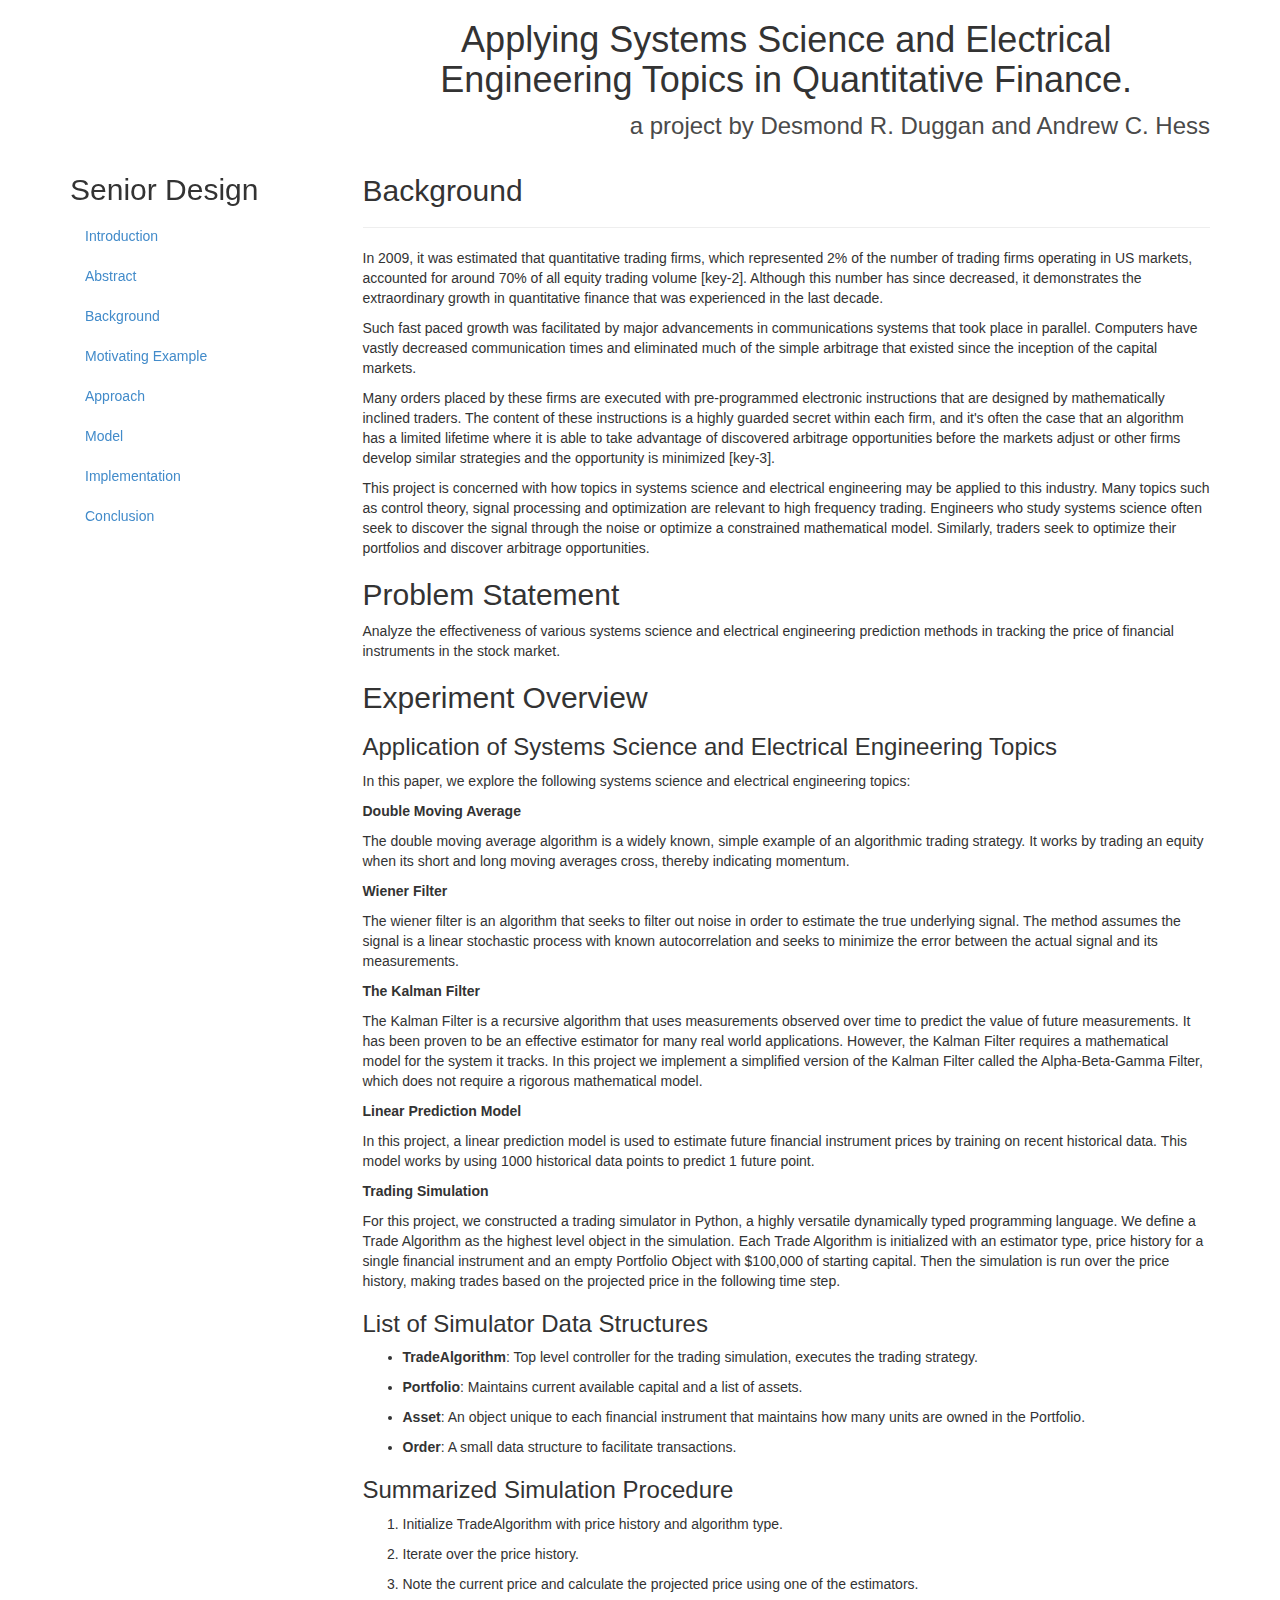
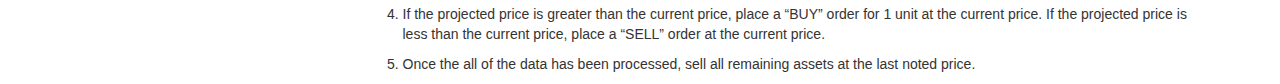
<file: index.html>
<!doctype html>
<html>
        <head>
                <title>Bar Chart</title>
                <script src="/js/Charts.js"></script>
                <link rel="stylesheet" type="text/css" href="/css/bootstrap.min.css">
                <meta name = "viewport" content = "initial-scale = 1, user-scalable = no">
                <style>
                        canvas{
                        }
                        .fullscreen {
                                padding: 0 15px;
                                width: 100%;
                                height: 100%;

                                position: relative;
                        }

                        .subtitle {
                            color: #4A4A4A;
                            font-size: 18pt;
                        }
                </style>
        </head>
    <body>

<div class="container">
    <div class="row">
        <div class="col-md-9  col-md-offset-3">
            <h1 class="text-center">Applying Systems Science and Electrical Engineering Topics in Quantitative Finance. </h1>
            <p class="subtitle text-right">a project by Desmond R. Duggan and Andrew C. Hess</p>
        </div> 
    </div>
    <div class="row">
        <div class="col-md-3">
            <div data-spy="affix" class="affix hidden-phone sidebar">
                <div class="pad-nav">
                    <h2>Senior Design<br/></h2>
                    <ul class="nav nav-list" id="navigation">
                    <li><a href="#title" class="to-title"> Introduction</a></li>
                    <li><a href="#abstract" class="to-abstract"> Abstract</a></li>
                    <li><a href="#background" class="to-background"> Background</a></li>
                    <li><a href="#example" class="to-example"> Motivating Example</a></li>
                    <li><a href="#approach" class="to-approach"> Approach</a></li>
                    <li><a href="#model" class="to-model"> Model</a></li>
                    <li><a href="#implementation" class="to-implementation"> Implementation</a></li>
                    <li><a href="#conclusion" class="to-conclusion"> Conclusion</a></li>
                    </ul>
                </div>
            </div>
        </div>
    </div>


<div data-spy="affix" data-offset-top="60" data-offset-bottom="200">

<div class="row" id="background">
    <div class="col-md-9 col-md-offset-3">


<h2>Background</h2>

<hr />

<p>In 2009, it was estimated that quantitative trading firms, which represented 2% of the number of trading firms operating in US markets, accounted for around 70% of all equity trading volume [key-2]. Although this number has since decreased, it demonstrates the extraordinary growth in quantitative finance that was experienced in the last decade.</p>

<p>Such fast paced growth was facilitated by major advancements in communications systems that took place in parallel. Computers have vastly decreased communication times and eliminated much of the simple arbitrage that existed since the inception of the capital markets.</p>

<p>Many orders placed by these firms are executed with pre-programmed electronic instructions that are designed by mathematically inclined traders. The content of these instructions is a highly guarded secret within each firm, and it's often the case that an algorithm has a limited lifetime where it is able to take advantage of discovered arbitrage opportunities before the markets adjust or other firms develop similar strategies and the opportunity is minimized [key-3].</p>

<p>This project is concerned with how topics in systems science and electrical engineering may be applied to this industry. Many topics such as control theory, signal processing and optimization are relevant to high frequency trading. Engineers who study systems science often seek to discover the signal through the noise or optimize a constrained mathematical model. Similarly, traders seek to optimize their portfolios and discover arbitrage opportunities.</p>

<h2>Problem Statement</h2>

<p>Analyze the effectiveness of various systems science and electrical engineering prediction methods in tracking the price of financial instruments in the stock market.</p>

<h2>Experiment Overview</h2>

<h3>Application of Systems Science and Electrical Engineering Topics</h3>

<p>In this paper, we explore the following systems science and electrical engineering topics:</p>

<p><strong>Double Moving Average</strong></p>

<p>The double moving average algorithm is a widely known, simple example of an algorithmic trading strategy. It works by trading an equity when its short and long moving averages cross, thereby indicating momentum.</p>

<p><strong>Wiener Filter</strong></p>

<p>The wiener filter is an algorithm that seeks to filter out noise in order to estimate the true underlying signal. The method assumes the signal is a linear stochastic process with known autocorrelation and seeks to minimize the error between the actual signal and its measurements.</p>

<p><strong>The Kalman Filter</strong></p>

<p>The Kalman Filter is a recursive algorithm that uses measurements observed over time to predict the value of future measurements. It has been proven to be an effective estimator for many real world applications. However, the Kalman Filter requires a mathematical model for the system it tracks. In this project we implement a simplified version of the Kalman Filter called the Alpha-Beta-Gamma Filter, which does not require a rigorous mathematical model.</p>

<p><strong>Linear Prediction Model</strong></p>

<p>In this project, a linear prediction model is used to estimate future financial instrument prices by training on recent historical data. This model works by using 1000 historical data points to predict 1 future point.</p>

<p><strong>Trading Simulation</strong></p>

<p>For this project, we constructed a trading simulator in Python, a highly versatile dynamically typed programming language. We define a Trade Algorithm as the highest level object in the simulation. Each Trade Algorithm is initialized with an estimator type, price history for a single financial instrument and an empty Portfolio Object with $100,000 of starting capital. Then the simulation is run over the price history, making trades based on the projected price in the following time step.</p>

<h3>List of Simulator Data Structures</h3>

<ul>
<li><p><strong>TradeAlgorithm</strong>:  Top level controller for the trading simulation, executes the trading strategy.</p></li>
<li><p><strong>Portfolio</strong>:  Maintains current available capital and a list of assets.</p></li>
<li><p><strong>Asset</strong>:  An object unique to each financial instrument that maintains how many units are owned in the Portfolio.</p></li>
<li><p><strong>Order</strong>:  A small data structure to facilitate transactions.</p></li>
</ul>


<h3>Summarized Simulation Procedure</h3>

<ol>
<li><p>Initialize TradeAlgorithm with price history and algorithm type.</p></li>
<li><p>Iterate over the price history.</p></li>
<li><p>Note the current price and calculate the projected price using one of the estimators.</p></li>
<li><p>If the projected price is greater than the current price, place a “BUY” order for 1 unit at the current price. If the projected price is less than the current price, place a “SELL” order at the current price.</p></li>
<li><p>Once the all of the data has been processed, sell all remaining assets at the last noted price.</p></li>
</ol>




</div>
</div>




</div>

 <!--    <div class="fullscreen" >
        <div class="container">
            <div class="row" style="margin-top:50px;">
                <div class="col-md-12">
                        <canvas id="canvas" height="450" width="600"></canvas>
                </div>
            </div>
        </div>
    </div> -->


        <script type="text/javascript" src="/js/app.js"></script>
        <script type="text/javascript" src="/js/bootstrap.min.js"></script>
        </body>
</html>
</file>
